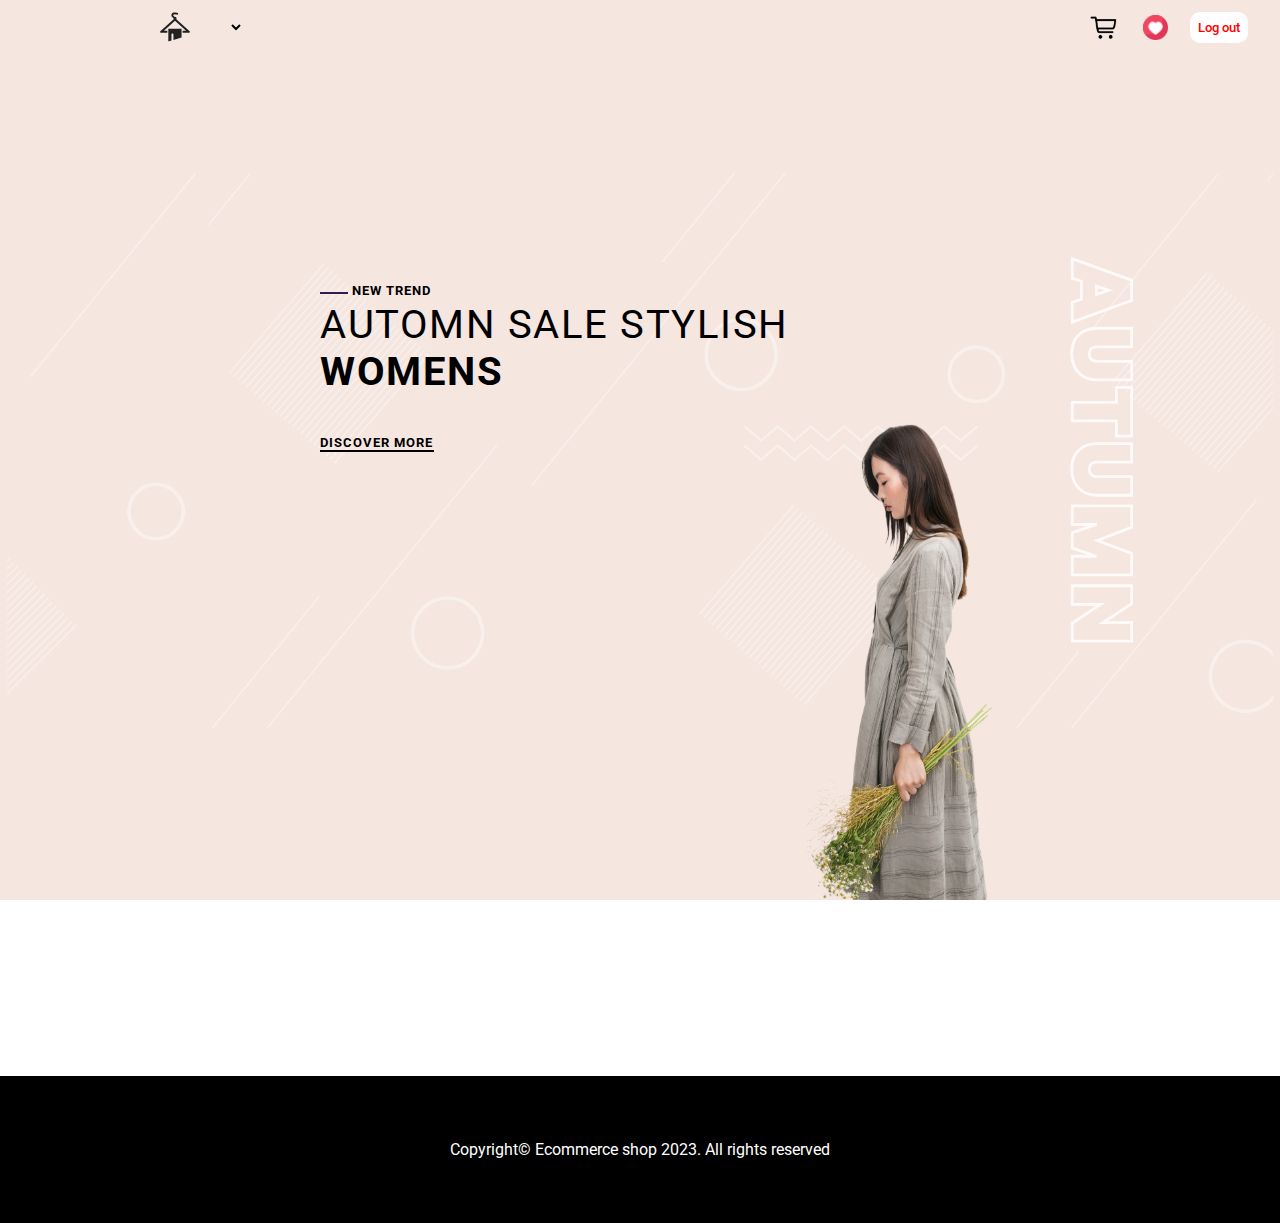
<file: src/index.html>
<!DOCTYPE html>
<html lang="en">
  <head>
    <meta charset="UTF-8" />
    <meta name="viewport" content="width=device-width, initial-scale=1.0" />
    <title>E-commerce Shop</title>
    <link
      href="https://fonts.googleapis.com/css2?family=Roboto:wght@400;500;700&display=swap"
      rel="stylesheet"
    />
    <link rel="stylesheet" href="style.css" />
    <link rel="icon" type="image/x-icon" href="../assets/images/logo.svg" />
  </head>
  <body>
    <nav class="main-nav">
      <img src="../assets/images/logo.svg" alt="logo" class="main-page" />
      <img
        src="../assets/images/icons8-cart-96.png"
        alt="cart"
        id="cart-logo"
      />
      <img
        src="../assets/images/wishlist (1).png"
        alt=" wish list"
        class="wish-list-icon"
      />
      <select name="user name" class="user-name-dropDown">
        <option value="" id="user_name"></option>
      </select>
      <button class="log-out-btn">Log out</button>
    </nav>
    <div class="cart" style="display: none">
      <div class="relevant">
        <nav>
          <p class="cart-title">Shopping Bag (<span id="count">0</span>)</p>
          <img
            src="../assets/images/right-arrow.png"
            alt="back arrow"
            class="backArrow"
          />
        </nav>
        <hr style="width: 90%; color: #f1f2f3" />
        <div class="cart-items-container">
          <!-- cart items go here dynamically -->
        </div>
        <div class="cart-footer">
          <div class="cartFooter-firstRow">
            <p class="main-total">
              Total: $ <span id="total_count">0.00</span>
            </p>
            <img
              src="../assets/images/delete (2).png"
              alt="deleta all"
              class="rubbish-icon"
            />
          </div>
          <div class="cartFooter-btnsContainer">
            <p>Order status: <span class="view-status"> unordered </span></p>
            <button class="check-out cartFooter-btn">Order</button>
          </div>
        </div>
      </div>
    </div>
    <div class="hero">
      <div class="hero_header_container">
        <p class="trend">new trend</p>
        <h1 class="hero_header">
          automn sale stylish <span class="womens-word">womens</span>
        </h1>
        <p class="discover">discover more</p>
      </div>
      <div class="hero_image">
        <img src="../assets/images/woman_hero.png" alt="hero image" />
      </div>
    </div>
    <div id="buttons" class="btns-container">
      <!-- filter buttons go here dynamically -->
    </div>
    <div class="products-container" id="main-container">
      <!-- products go here dynamically -->
    </div>
    <div class="product-description" style="display: none">
      <!-- products description go here dynamically -->
    </div>
    <div class="wish-list-container" style="display: none">
      <nav>
        <p class="cart-title">
          Wish List (<span id="wish-list-count" style="color: red">0</span>)
        </p>
        <img
          src="../assets/images/right-arrow.png"
          alt="back arrow"
          class="backArrow"
        />
      </nav>
      <hr style="width: 90%; color: #f1f2f3" />
      <div class="wish-list-items"></div>
      <button class="button-1" role="button">Save</button>
    </div>
    <footer>
      <p>Copyright&copy; Ecommerce shop 2023. All rights reserved</p>
    </footer>
    <script src="script.js"></script>
  </body>
</html>
</file>
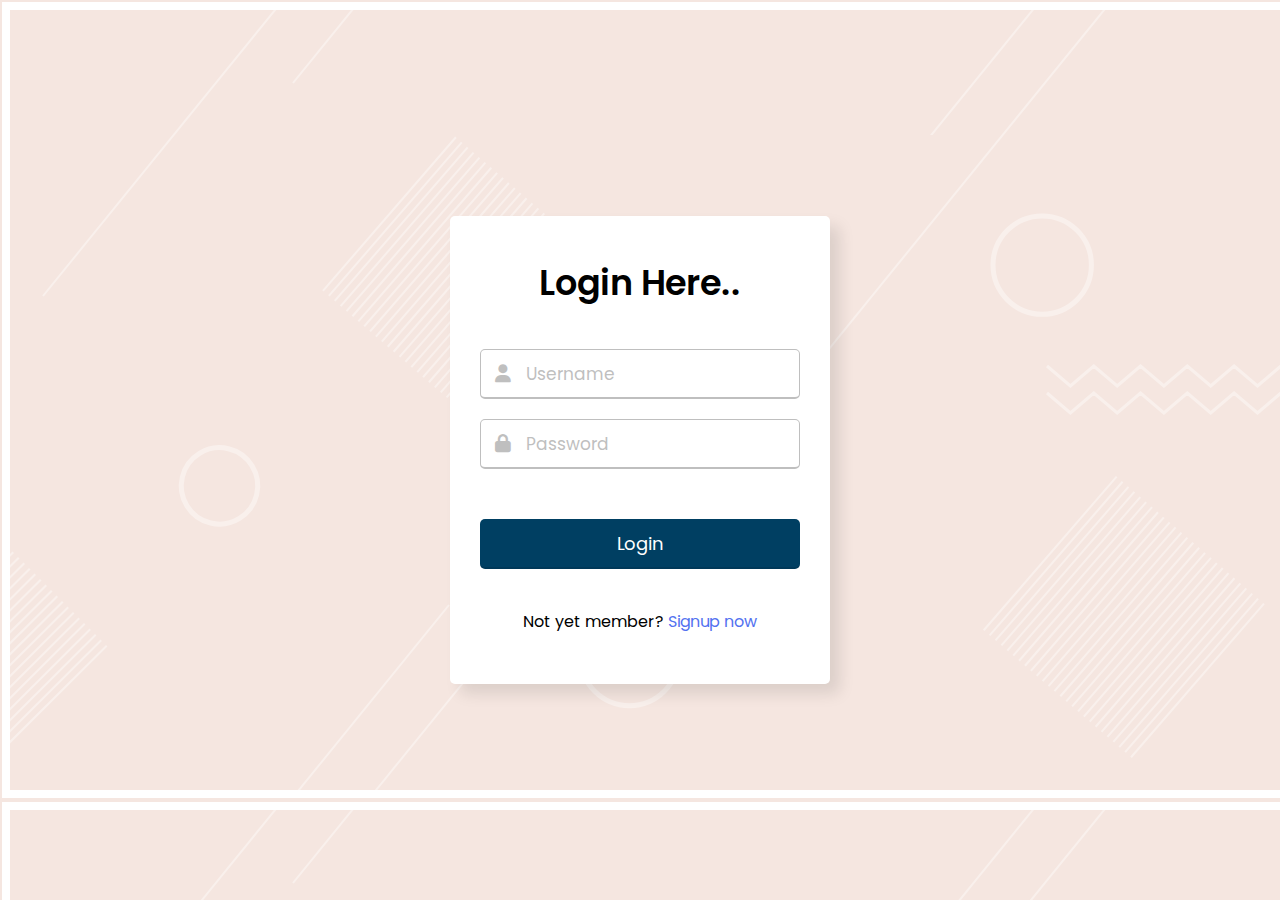
<file: src/Login/login.html>
<!DOCTYPE html>
<html lang="en">
  <head>
    <meta charset="UTF-8" />
    <meta name="viewport" content="width=device-width, initial-scale=1.0" />
    <title>Login Form</title>
    <link rel="stylesheet" href="loginStyle.css" />
    <link
      rel="stylesheet"
      href="https://cdnjs.cloudflare.com/ajax/libs/font-awesome/5.15.3/css/all.min.css"
    />
    <link
      rel="stylesheet"
      href="https://cdnjs.cloudflare.com/ajax/libs/font-awesome/6.5.1/css/all.min.css"
    />
  </head>
  <body>
    <div class="wrapper">
      <header>Login Here..</header>
      <form class="form">
        <div class="field username">
          <div class="input-area">
            <input type="text" placeholder="Username" />
            <i class="icon fa-solid fa-user"></i>
            <i class="error error-icon fas fa-exclamation-circle"></i>
          </div>
          <div class="error error-txt">Username doesn't exist</div>
        </div>
        <div class="field password">
          <div class="input-area">
            <input type="password" placeholder="Password" />
            <i class="icon fas fa-lock"></i>
            <i class="error error-icon fas fa-exclamation-circle"></i>
          </div>
          <div class="error error-txt">Username and Password didn't match</div>
        </div>
        <!-- the new one -->
        <input type="submit" value="Login" />
      </form>
      <div class="sign-txt">
        Not yet member? <a href="../Signup/signup.html">Signup now</a>
      </div>
    </div>

    <script src="loginScript.js"></script>
  </body>
</html>
</file>
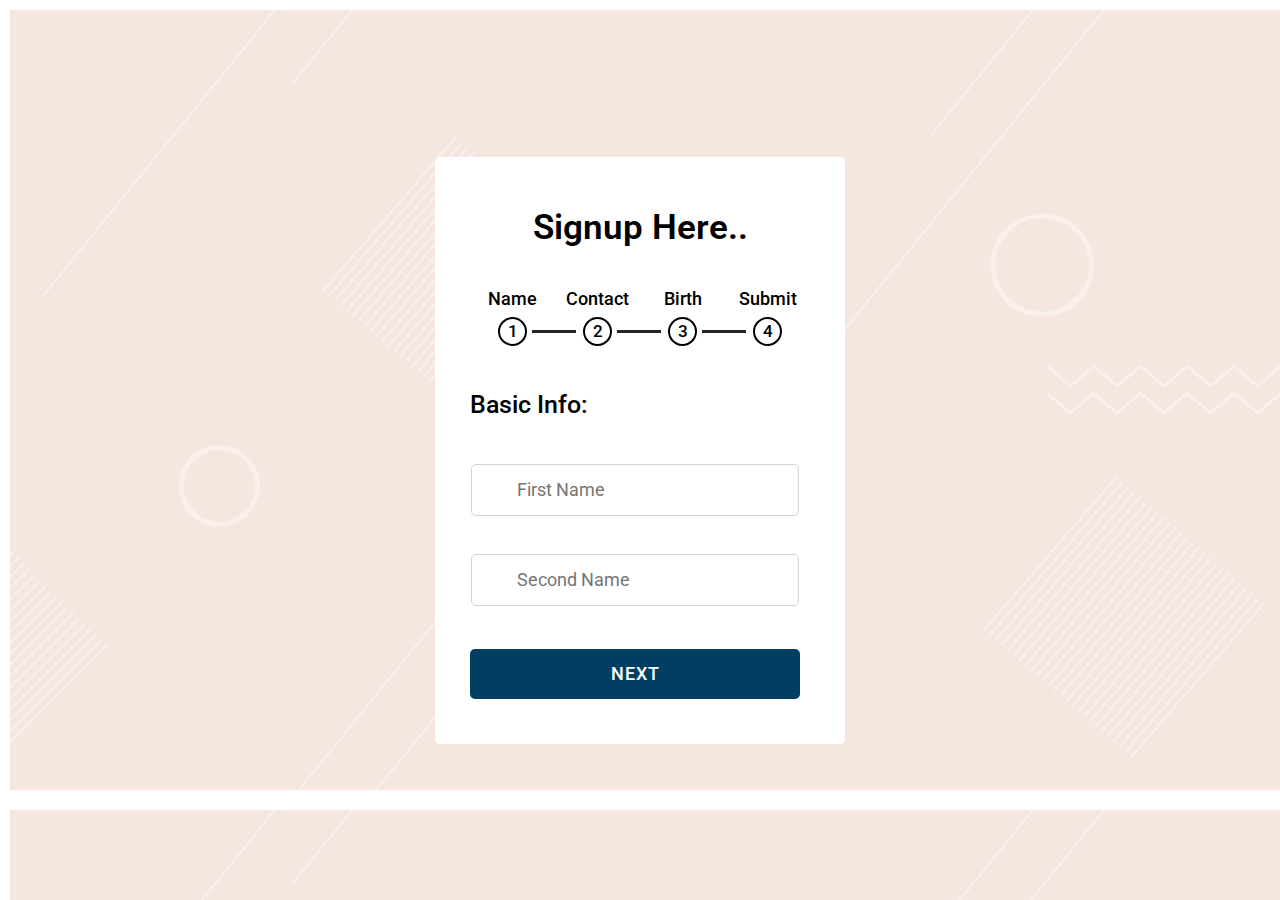
<file: src/Signup/signup.html>
<!DOCTYPE html>
<html lang="en" dir="ltr">
  <head>
    <meta charset="utf-8" />
    <title>Sign up</title>
    <link rel="stylesheet" href="signup.css" />
    <link
      href="https://fonts.googleapis.com/css2?family=Roboto:wght@400;500;700&display=swap"
      rel="stylesheet"
    />
    <link
      rel="stylesheet"
      href="https://cdnjs.cloudflare.com/ajax/libs/font-awesome/6.5.1/css/all.min.css"
      integrity="sha512-DTOQO9RWCH3ppGqcWaEA1BIZOC6xxalwEsw9c2QQeAIftl+Vegovlnee1c9QX4TctnWMn13TZye+giMm8e2LwA=="
      crossorigin="anonymous"
      referrerpolicy="no-referrer"
    />
  </head>
  <body>
    <div class="container">
      <header>Signup Here..</header>
      <div class="progress-bar">
        <div class="step">
          <p>Name</p>
          <div class="bullet">
            <span>1</span>
          </div>
          <div class="check fas fa-check"></div>
        </div>
        <div class="step">
          <p>Contact</p>
          <div class="bullet">
            <span>2</span>
          </div>
          <div class="check fas fa-check"></div>
        </div>
        <div class="step">
          <p>Birth</p>
          <div class="bullet">
            <span>3</span>
          </div>
          <div class="check fas fa-check"></div>
        </div>
        <div class="step">
          <p>Submit</p>
          <div class="bullet">
            <span>4</span>
          </div>
          <div class="check fas fa-check"></div>
        </div>
      </div>
      <div class="form-outer" id="signupForm" method="get">
        <!-- form -->
        <form action="#">
          <div class="page slide-page">
            <div class="title">Basic Info:</div>
            <div class="field">
              <div class="input_area inputFname">
                <input type="text" id="fnameField" placeholder="First Name" />
                <i class="icon fa-solid fa-user"></i>
                <i class="error error-icon fas fa-exclamation-circle"></i>
              </div>
              <span id="spMessage" class="spMessage"></span>
            </div>
            <div class="field">
              <div class="input-area">
                <input type="text" id="lnameField" placeholder="Second Name" />
                <i class="icon fa-solid fa-user"></i>
                <i class="error error-icon fas fa-exclamation-circle"></i>
              </div>
              <span id="spMessage2" class="spMessage"></span>
            </div>
            <div class="field">
              <div class="firstNext next btnN">Next</div>
            </div>
          </div>

          <div class="page">
            <div class="title">Contact Info:</div>
            <div class="field">
              <div class="inputEmail">
                <input
                  type="email"
                  id="email"
                  placeholder="Email Address"
                  required
                />
                <i class="iconEmail fa-solid fa-envelope"></i>
                <i class="error error-icon fas fa-exclamation-circle"></i>
              </div>
              <span id="spMessage3" class="spMessage"></span>
            </div>
            <div class="field">
              <div class="inputPhone">
                <input
                  type="text"
                  id="phoneNumber"
                  placeholder="Phone Number"
                  required
                />
                <i class="iconPhone fa-solid fa-mobile-screen"></i>
                <i class="error error-icon fas fa-exclamation-circle"></i>
              </div>
              <span id="spMessage4" class="spMessage"></span>
            </div>

            <div class="field btns emailPhone">
              <div class="prev-1 prev btnN">Previous</div>
              <div class="next-1 next btnN">Next</div>
            </div>
          </div>

          <div class="page">
            <div class="title">Date of Birth:</div>
            <div class="field">
              <div class="label">Date</div>
              <input type="date" id="birthdate" />
            </div>
            <div class="field">
              <div class="label">Gender</div>
              <select id="gender">
                <option value="male">Male</option>
                <option value="female">Female</option>
              </select>
            </div>
            <div class="field btns">
              <div class="prev-2 prev btnN">Previous</div>
              <div class="next-2 next btnN">Next</div>
            </div>
          </div>

          <div class="page userDataPage">
            <div class="title">Login Details:</div>
            <div class="field">
              <div class="inputUser">
                <input type="text" id="username" placeholder="Username" />
                <i class="iconUser fa-solid fa-user"></i>
                <i class="error error-icon fas fa-exclamation-circle"></i>
              </div>
              <span id="spMessage5" class="spMessage"></span>
            </div>
            <div class="field">
              <div class="inputPassword">
                <input type="password" id="password" placeholder="Password" />
                <i class="iconPass fas fa-lock"></i>
                <i class="error error-icon fas fa-exclamation-circle"></i>
              </div>
              <span id="spMessage6" class="spMessage"></span>
            </div>
            <div class="field btns" id="userPass">
              <div class="prev-3 prev btnN">Previous</div>
              <button class="submit btnN">Submit</button>
            </div>
          </div>
        </form>
      </div>
    </div>
    <script src="signup.js"></script>
  </body>
</html>
</file>
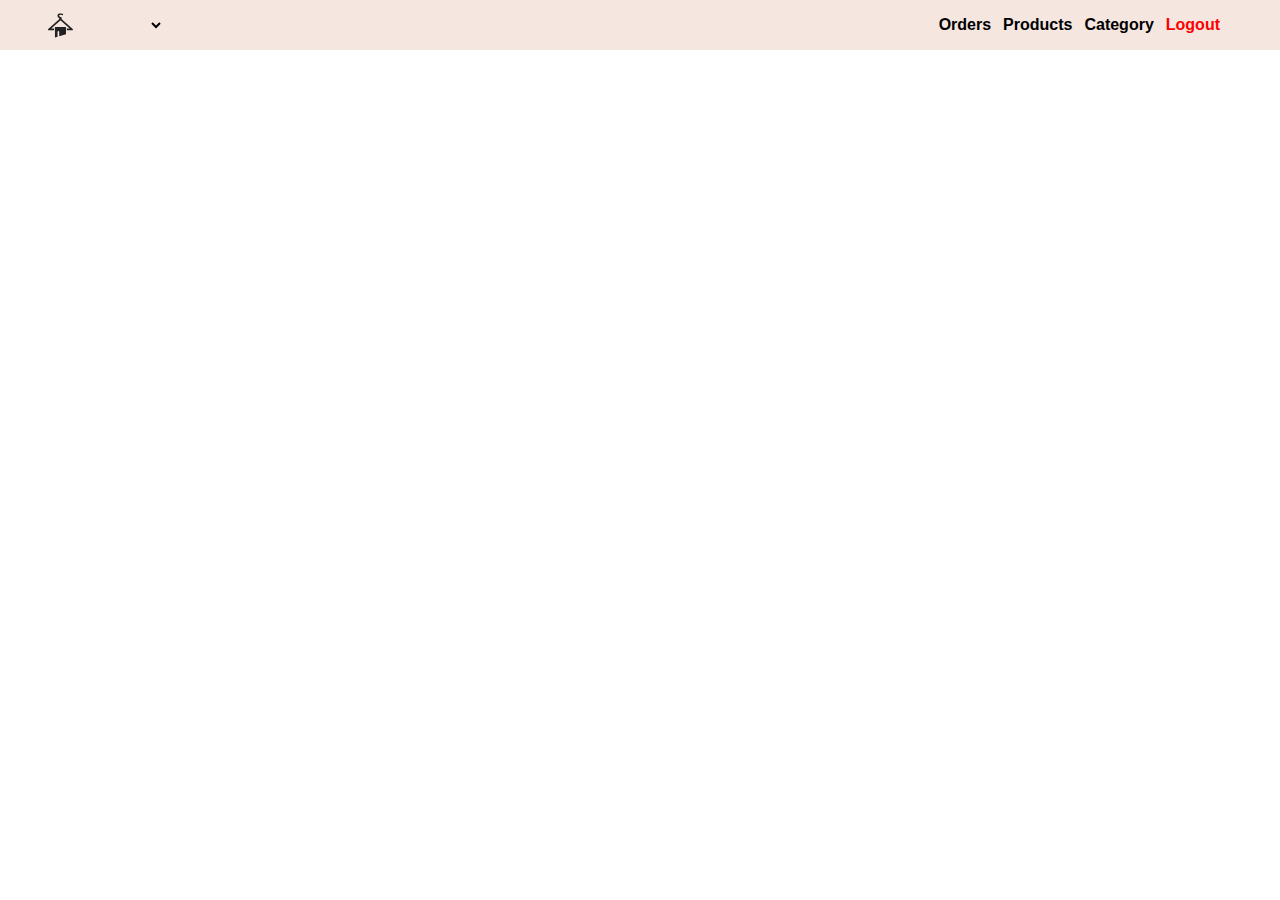
<file: src/Admin/Main/adminDashBoard.html>
<!DOCTYPE html>
<html lang="en">
  <head>
    <meta charset="UTF-8" />
    <meta name="viewport" content="width=device-width, initial-scale=1.0" />
    <title>Admin Dashboard</title>
    <link
      rel="icon"
      type="image/x-icon"
      href="../../../assets/images/logo.svg"
    />
    <link
      rel="stylesheet"
      href="https://cdnjs.cloudflare.com/ajax/libs/font-awesome/6.5.1/css/all.min.css"
    />
    <link href="adminStyle.css" rel="stylesheet" />
  </head>
  <body>
    <nav class="main-nav">
      <img src="../../../assets/images/logo.svg" alt="logo" class="main-page" />
      <select name="user name" class="user-name-dropDown">
        <option id="admin-name"></option>
      </select>
      <ul class="linksList">
        <li class="item"><a class="link" href="#">Orders</a></li>
        <li class="item">
          <a class="link" href="../Products/products.html">Products</a>
        </li>
        <li class="item">
          <a class="link" href="../Category/category.html">Category</a>
        </li>
        <li class="item">
          <a style="color: red" class="link" href="../../Login/login.html"
            >Logout</a
          >
        </li>
      </ul>
    </nav>
    <div class="main-container">
      <h1>Pendig Orders...</h1>
      <table>
        <thead>
          <tr>
            <th>Item ID</th>
            <th>Title</th>
            <th>Image</th>
            <th>Price</th>
            <th>Quantity</th>
          </tr>
        </thead>
        <tbody id="orders-container">
          <!-- order goes here dynamically  -->
        </tbody>
      </table>
      <p class="user-main">User: <span id="user-name" class="user"></span></p>
      <div class="btns-container">
        <button class="confirm-btn btn">Confirm</button>
        <button class="reject-btn btn">Reject</button>
      </div>
    </div>
    <script src="adminScript.js"></script>
  </body>
</html>
</file>
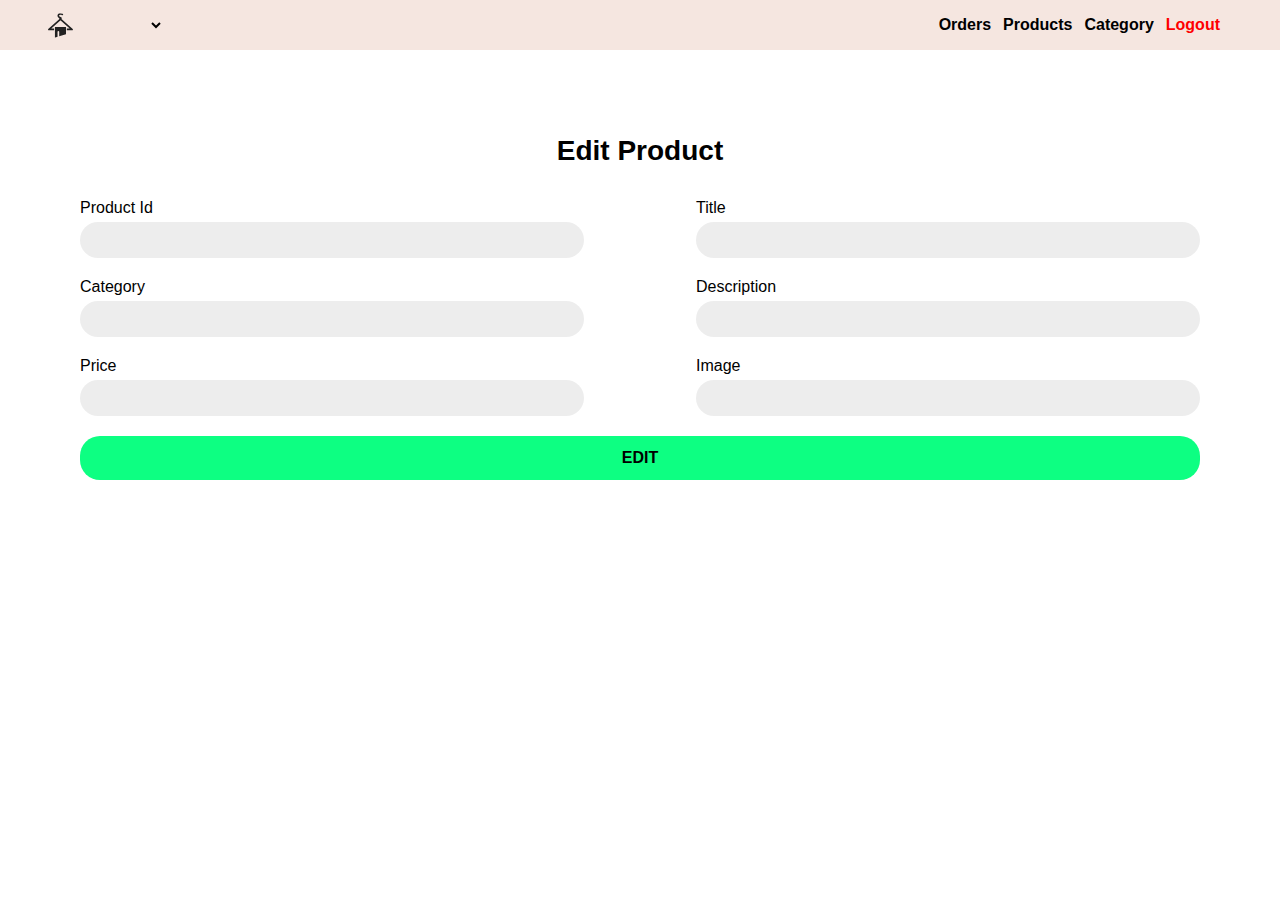
<file: src/Admin/Products/products.html>
<!DOCTYPE html>
<html lang="en">
  <head>
    <meta charset="UTF-8" />
    <meta name="viewport" content="width=device-width, initial-scale=1.0" />
    <title>Products</title>
    <link
      rel="icon"
      type="image/x-icon"
      href="../../../assets/images/logo.svg"
    />
    <link rel="stylesheet" href="./products.css" />
  </head>
  <body>
    <nav class="main-nav">
      <img src="../../../assets/images/logo.svg" alt="logo" class="main-page" />
      <select name="user name" class="user-name-dropDown">
        <option id="admin-name"></option>
      </select>
      <ul class="linksList">
        <li class="item">
          <a class="link" href="../Main/adminDashBoard.html">Orders</a>
        </li>
        <li class="item">
          <a class="link" href="../Products/products.html">Products</a>
        </li>
        <li class="item">
          <a class="link" href="../Category/category.html">Category</a>
        </li>
        <li class="item">
          <a style="color: red" class="link" href="../../Login/login.html"
            >Logout</a
          >
        </li>
      </ul>
    </nav>
    <!-- <div class="edit-container">
      <label for="productId">Id:</label>
      <input type="number" id="productId" />
      <br /><br />
      <label for="title">Title:</label>
      <input type="text" id="title" />
      <br /><br />
      <label for="category">Category:</label>
      <input type="text" id="category" />
      <br /><br />
      <label for="description">description:</label>
      <input type="text" id="description" />
      <br /><br />
      <label for="price">Price:</label>
      <input type="text" id="price" />
      <br /><br />
      <label for="image">Image source:</label>
      <input type="text" id="image" />
      <br /><br />
      <button id="submit">Edit</button>
    </div> -->
    <form class="edit-container">
      <h2>Edit Product</h2>
      <div class="large-group">
        <div class="small-group">
          <label for="productId">Product Id</label>
          <input type="text" id="productId" />
        </div>
        <div class="small-group">
          <label for="title">Title</label>
          <input type="text" id="title" />
        </div>
        <div class="small-group">
          <label for="title">Category</label>
          <input type="text" id="category" />
        </div>
        <div class="small-group">
          <label for="title">Description</label>
          <input type="text" id="description" />
        </div>
        <div class="small-group">
          <label for="title">Price</label>
          <input type="text" id="price" />
        </div>
        <div class="small-group">
          <label for="title">Image</label>
          <input type="text" id="image" />
        </div>
        <button id="submit" class="btn">Edit</button>
      </div>
    </form>
    <div class="products-container" id="main-container"></div>
    <script
      src="https://cdn.jsdelivr.net/npm/bootstrap@5.3.2/dist/js/bootstrap.bundle.min.js"
      integrity="sha384-C6RzsynM9kWDrMNeT87bh95OGNyZPhcTNXj1NW7RuBCsyN/o0jlpcV8Qyq46cDfL"
      crossorigin="anonymous"
    ></script>
    <script src="products.js"></script>
  </body>
</html>
</file>
<file: src/style.css>
*,
*::before,
*::after,
*:hover {
  box-sizing: border-box;
  font-family: "Roboto", sans-serif;
}
body {
  margin: 0;
  padding: 0;
}
.relevant {
  position: relative;
  height: 80vh;
}
.main-nav {
  position: fixed;
  margin-top: 0;
  padding-top: 0;
  display: flex;
  justify-content: space-between;
  align-items: center;
  width: 100%;
  z-index: 1;
}

.main-nav img {
  display: block;
  width: 30px;
  height: 30px;
  cursor: pointer;
  margin: 0.75rem 10rem;
}
.main-nav .wish-list-icon {
  position: absolute;
  display: inline-block;
  width: 25px;
  height: 25px;
  right: -3rem;
}
.hero {
  position: relative;
  background-image: url("../assets/images/bg_hero.svg");
  background-color: #f5e6e0;
  background-repeat: no-repeat;
  background-position: center;
  background-size: contain;
  height: 100vh;
  width: 100%;
}
.hero_header_container {
  position: absolute;
  top: 30%;
  left: 25%;
  text-transform: uppercase;
  letter-spacing: 1px;
}
.hero_image {
  position: absolute;
  right: 18rem;
  bottom: 0;
  width: 185px;
  height: 480px;
}
.hero_image img {
  width: 100%;
  height: 100%;
}
.trend {
  font-size: 13px;
  font-weight: 700;
  margin-bottom: 0;
  margin-left: 2rem;
}
.trend::before {
  content: "";
  position: absolute;
  display: inline-block;
  top: 11.5%;
  left: 0;
  width: 28px;
  height: 2px;
  background-color: rgb(53, 25, 81);
}

.hero_header {
  margin-top: 0.2rem;
  letter-spacing: 1.5px;
  font-weight: normal;
  font-size: 2.5rem;
}
.womens-word {
  display: block;
  font-weight: bold;
}
.discover {
  cursor: pointer;
  display: inline-block;
  font-size: 13px;
  font-weight: bold;
}
.discover::after {
  content: "";
  position: absolute;
  display: block;
  background-color: #000;
  width: 113.75px;
  height: 2px;
  pointer-events: none;
}

.products-container {
  padding: 4rem 8rem;
  display: grid;
  grid-template-columns: auto auto auto auto auto;
  row-gap: 1.5rem;
}
.single-product {
  position: relative;
  width: 200px;
}
.single-product:hover .icons-container {
  opacity: 1;
}
.product-img-container {
  width: 100%;
  height: 220px;
  padding: 1.5rem;
  border: 1px solid #dadce0;
  display: flex;
  justify-content: center;
  align-items: center;
}
.product-img-container img {
  width: 70%;
  height: 70%;
  display: block;
}
.icons-container {
  position: absolute;
  opacity: 0;
  top: 7px;
  right: 7px;
  display: flex;
  flex-direction: column;
  width: 25px;
  height: 60px;
  transition: all 0.5s ease-in-out;
}
.icons-container img {
  display: block;
  width: 100%;
  height: 100%;
  margin-bottom: 0.2rem;
  cursor: pointer;
}
.product-category {
  font-size: 13px;
  font-weight: 500;
  margin-bottom: 0;
  color: #565959;
}
.product-title {
  margin-top: 0.5rem;
}
.product-title {
  color: #000;
  font-size: 1rem;
  font-weight: 600;
  margin-bottom: 0.4rem;
}
.product-price {
  font-weight: 600;
  margin-top: 0.5rem;
  font-size: 13px;
}

footer {
  color: #fff;
  background-color: #000;
  padding: 3rem;
  text-align: center;
}
/* cart */
.cart {
  position: fixed;
  display: flex;
  flex-direction: column;
  right: 0;
  width: 26.25rem;
  background-color: #fff;
  z-index: 1;
}
.cart nav {
  display: flex;
  align-items: center;
  justify-content: space-between;
  padding: 0.25rem 1.5rem;
  align-items: center;
}
.cart-title {
  font-size: 12px;
  font-weight: 700;
  text-transform: uppercase;
}
.backArrow {
  display: block;
  width: 15px;
  height: 15px;
  cursor: pointer;
}
.cart-items-container {
  padding: 0.45rem 1.5rem;
  height: 50vh;
  overflow-y: auto;
}
.cart-item {
  display: flex;
  justify-content: space-between;
  margin: 1rem 0;
  border-bottom: 1px solid rgb(182, 176, 176);
  /* align-items: center; */
}
.cart-item:last-child {
  border-bottom: none;
}
.cart-item .img-container {
  width: 60px;
  height: 70px;
}
.cart-item .img-container img {
  width: 100%;
  height: 100%;
}

.item-title {
  font-size: 13px;
  font-weight: bold;
  max-width: 190px;
}

.item-number-price {
  display: flex;
  justify-content: space-around;
  align-items: center;
}
.item-count {
  display: flex;
  justify-content: space-between;
  align-items: center;
  border: 1px solid rgb(182, 176, 176);
  padding: 0 0.5rem;
}
.item-count img,
.item-count p {
  display: block;
  margin-top: 0.25rem;
  margin-bottom: 0.25rem;
}
.minus_btn,
.add_btn {
  width: 11px;
  height: 11px;
  cursor: pointer;
}
.minus_btn {
  margin-right: 0.5rem;
}
.add_btn {
  margin-left: 0.5rem;
}
.item-count p {
  font-size: 11px;
}
.item-price {
  color: rgb(182, 176, 176);
  font-size: 12px;
}
.lst-col {
  /* border: 1px solid black; */
  display: flex;
  flex-direction: column;
  justify-content: space-around;
  align-items: flex-end;
}
.close-btn {
  display: block;
  cursor: pointer;
  width: 10px;
  height: 10px;
}
.totalOfItem {
  font-size: 0.85rem;
}

.cart-footer {
  padding: 0 1.5rem;
  position: absolute;
  bottom: 0;
  display: block;
  width: 100%;
}
.main-total {
  font-size: 14px;
  font-weight: 700;
}
.rubbish-icon {
  width: 21px;
  height: 21px;

  cursor: pointer;
}

.cartFooter-firstRow {
  display: flex;
  justify-content: space-between;
  align-items: center;
}
.cartFooter-btnsContainer {
  display: flex;
  flex-direction: column;
  justify-content: flex-start;
  align-items: stretch;
  font-size: 16px;
  font-weight: 500;
}
.cartFooter-btn {
  padding: 0.7rem 0;
  margin-bottom: 0.65rem;
  cursor: pointer;
  border: none;
  font-weight: 500;
  font-size: 1rem;
}

.view-status {
  color: black;
  background-color: rgb(39, 210, 219);
  padding: 0.5rem;
  border-radius: 3px;
}
.view-cart {
  background-color: lightgray;
  color: #000;
  margin-top: 0.5rem;
}

.check-out {
  background-color: #000;
  color: #fff;
}

/* product description */

.product-description {
  height: 100vh;
  padding: 1rem;
  display: flex;
  justify-content: space-evenly;
  align-items: center;
}
.desc-image-container {
  width: 300px;
  height: 400px;
  /* padding: 1rem; */
}
.desc-image-container img {
  width: 100%;
  height: 100%;
}
.desc-product-title {
  max-width: 400px;
  font-weight: 500;
  margin-bottom: 0;
}
.info-container {
  margin-bottom: 4rem;
}
.desc-product-price {
  font-weight: 500;
  color: red;
}
.desc-product-description {
  max-width: 600px;
}

.desc-product-AddButton {
  padding: 0.7rem 1.5rem;
  cursor: pointer;
  border: none;
  font-weight: 500;
  background-color: #000;
  color: #fff;
  border-radius: 5px;
}

/* search category */

.btns-container {
  display: flex;
  align-items: center;
  justify-content: space-evenly;
  padding: 1rem;
  margin-top: 1rem;
  /* border: 1px solid black; */
}
.button-value {
  padding: 1em 2.2em;
  background-color: #003049;
  color: #fff;
  border-radius: 3em;
  cursor: pointer;
  border: none;
  font-weight: 500;
  transition: all 0.5s ease-in-out;
}
.button-value:hover {
  background-color: #f7f7f7;
  color: #000;
}

.active {
  background-color: #6759ff;
  color: #ffffff;
}

.like-btn {
  position: absolute;
  display: inline-block;
  top: 15px;
  left: 15px;
  cursor: pointer;
  width: 30px;
  height: 30px;
}
.user-name-dropDown {
  position: absolute;
  left: 14rem;
  border: none;
  font-weight: 500;
  background-color: transparent;
}
option {
  font-weight: 500;
  background-color: transparent;
}
.log-out-btn {
  position: absolute;
  font-weight: 500;
  right: 2rem;
  padding: 0.5rem;
  cursor: pointer;
  background-color: white;
  color: red;
  border: none;
  border-radius: 10px;
}
.wish-list-container {
  position: fixed;
  display: flex;
  flex-direction: column;
  top: 0;
  right: 0;
  width: 25.25rem;
  background-color: #fff;
  z-index: 1;
}
.wish-list-container nav {
  display: flex;
  align-items: center;
  justify-content: space-between;
  padding: 0.5rem 1rem;
}
.wish-list-items {
  padding: 0.25rem 2rem;
}

/* CSS */
.button-1 {
  background-color: #ea4c89;
  border-radius: 8px;
  border-style: none;
  box-sizing: border-box;
  color: #ffffff;
  cursor: pointer;
  display: inline-block;
  font-family: "Haas Grot Text R Web", "Helvetica Neue", Helvetica, Arial,
    sans-serif;
  font-size: 14px;
  font-weight: 600;
  /* height: 40px; */
  /* line-height: 20px; */
  list-style: none;
  margin-left: 11rem;
  margin-bottom: 0.85rem;
  outline: none;
  padding: 7px 16px;
  position: relative;
  text-align: center;
  text-decoration: none;
  transition: color 100ms;
  vertical-align: baseline;
  user-select: none;
  -webkit-user-select: none;
  touch-action: manipulation;
}

.button-1:hover,
.button-1:focus {
  background-color: #f082ac;
}
</file>
<file: src/Login/loginStyle.css>
@import url('https://fonts.googleapis.com/css2?family=Poppins:wght@400;500;600&display=swap');
*{
  margin: 0;
  padding: 0;
  box-sizing: border-box;
  font-family: "Poppins", sans-serif;
}
body{
  width: 100%;
  height: 100vh;
  display: flex;
  align-items: center;
  justify-content: center;
  background-image: url("bg_hero.svg");
}
::selection{
  color: #fff;
  background: #003F62;
}
.wrapper{
  width: 380px;
  padding: 40px 30px 50px 30px;
  background: #fff;
  border-radius: 5px;
  text-align: center;
  box-shadow: 10px 10px 15px rgba(0,0,0,0.1);
}
.wrapper header{
  font-size: 35px;
  font-weight: 600;
}
.wrapper form{
  margin: 40px 0;
}
form .field{
  width: 100%;
  margin-bottom: 20px;
}

form .field .input-area{
  height: 50px;
  width: 100%;
  position: relative;
}
form input{
  width: 100%;
  height: 100%;
  outline: none;
  padding: 0 45px;
  font-size: 18px;
  background: none;
  caret-color: #003F62;
  border-radius: 5px;
  border: 1px solid #bfbfbf;
  border-bottom-width: 2px;
  transition: all 0.2s ease;
}
form .field input:focus,
form .field.valid input{
  border-color: #5372F0;
}
form .field.shake input,
form .field.error input{
  border-color: #dc3545;
}
.field .input-area i{
  position: absolute;
  top: 50%;
  font-size: 18px;
  pointer-events: none;
  transform: translateY(-50%);
}
.input-area .icon{
  left: 15px;
  color: #bfbfbf;
  transition: color 0.2s ease;
}
.input-area .error-icon{
  right: 15px;
  color: #dc3545;
}
form input:focus ~ .icon,
form .field.valid .icon{
  color: #5372F0;
}
form .field.shake input:focus ~ .icon,
form .field.error input:focus ~ .icon{
  color: #bfbfbf;
}
form input::placeholder{
  color: #bfbfbf;
  font-size: 17px;
}
/*the new one*/
form .field .error-txt{
  color: #dc3545;
  text-align: left;
  margin-top: 5px;
}
form .field .error{
  display: none;
}
form .field.shake .error,
form .field.error .error{
  display: block;
}
form .pass-txt{
  text-align: left;
  margin-top: -10px;
}
.wrapper a{
  color: #5372F0;
  text-decoration: none;
}
.wrapper a:hover{
  text-decoration: underline;
}
form input[type="submit"]{
  height: 50px;
  margin-top: 30px;
  color: #fff;
  padding: 0;
  border: none;
  background: #003F62;
  cursor: pointer;
  border-bottom: 2px solid rgba(0,0,0,0.1);
  transition: all 0.3s ease;
}
form input[type="submit"]:hover{
  background: #EDA415;
}
</file>
<file: src/Signup/signup.css>
@import url("https://fonts.googleapis.com/css?family=Poppins:400,500,600,700&display=swap");
* {
  margin: 0;
  padding: 0;
  outline: none;
  font-family: "Roboto", sans-serif;
}
body {
  margin: 0;
  padding: 0;
  height: auto;
  display: flex;
  align-items: center;
  justify-content: center;
  min-height: 100vh;
  overflow: hidden;

  background-image: url("../../assets/images/bg_hero.svg");

  background-color: #fff;
}
::selection {
  color: #fff;
  background: #003f62;
}
.container {
  width: 340px;
  background: #fff;
  text-align: center;
  border-radius: 5px;
  padding: 50px 35px 10px 35px;
}
.container header {
  font-size: 35px;
  font-weight: 600;
  margin: 0 0 30px 0;
}
.container .form-outer {
  width: 100%;
  overflow: hidden;
}
.container .form-outer form {
  display: flex;
  width: 400%;
}
.form-outer form .page {
  width: 25%;
  position: relative;
  transition: margin-left 0.3s ease-in-out;
}

.form-outer form .page .title {
  text-align: left;
  font-size: 25px;
  font-weight: 500;
}
.form-outer form .page .field {
  width: 330px;
  height: 45px;
  margin: 45px 0;
  display: flex;

  position: relative;
}
.userDataPage {
  position: relative;
}
form .page .field .label {
  position: absolute;
  top: -20px;
  bottom: 10px;
  font-weight: 500;
}
form .page .field input {
  height: 100%;
  width: 85%;
  border: 1px solid lightgrey;
  border-radius: 5px;

  padding-left: 45px;
  padding-right: 0px;
  margin-bottom: 10px;

  font-size: 18px;
}
.inputFname {
  height: 50px;
  width: 100%;
  position: relative;
}
.inputEmail {
  height: 50px;
  width: 100%;
  position: relative;
}
.inputPhone {
  height: 50px;
  width: 100%;
  position: relative;
}
.inputUser {
  height: 50px;
  width: 100%;
  position: relative;
}
.inputPassword {
  height: 50px;
  width: 100%;
  position: relative;
}
.input-area {
  height: 50px;
  width: 100%;
  position: relative;
}
.inputFname i {
  position: absolute;
  top: 50%;
  font-size: 18px;
  pointer-events: none;
  transform: translateY(-50%);
}
.inputEmail i {
  position: absolute;
  top: 50%;
  font-size: 18px;
  pointer-events: none;
  transform: translateY(-50%);
}
.inputPhone i {
  position: absolute;
  top: 50%;
  font-size: 18px;
  pointer-events: none;
  transform: translateY(-50%);
}
.inputUser i {
  position: absolute;
  top: 50%;
  font-size: 18px;
  pointer-events: none;
  transform: translateY(-50%);
}
.inputPassword i {
  position: absolute;
  top: 50%;
  font-size: 18px;
  pointer-events: none;
  transform: translateY(-50%);
}
.input-area i {
  position: absolute;
  top: 50%;
  font-size: 18px;
  pointer-events: none;
  transform: translateY(-50%);
}
.inputFname .icon {
  left: 15px;
  color: #bfbfbf;
  transition: color 0.2s ease;
}
.inputEmail .iconEmail {
  left: 15px;
  color: #bfbfbf;
  transition: color 0.2s ease;
}
.inputPhone .iconPhone {
  left: 15px;
  color: #bfbfbf;
  transition: color 0.2s ease;
}
.inputUser .iconUser {
  left: 15px;
  color: #bfbfbf;
  transition: color 0.2s ease;
}
.inputPassword .iconPass {
  left: 15px;
  color: #bfbfbf;
  transition: color 0.2s ease;
}

.input-area .icon {
  left: 15px;
  color: #bfbfbf;
  transition: color 0.2s ease;
}
.inputFname .error-icon {
  display: none;
  right: 15px;
  color: #dc3545;
}
.inputEmail .error-icon {
  display: none;
  right: 15px;
  color: #dc3545;
}
.inputPhone .error-icon {
  display: none;
  right: 15px;
  color: #dc3545;
}
.inputUser .error-icon {
  display: none;
  right: 15px;
  color: #dc3545;
}
.inputPassword .error-icon {
  display: none;
  right: 15px;
  color: #dc3545;
}
.input-area .error-icon {
  display: none;
  right: 15px;
  color: #dc3545;
}
form .page .field select {
  width: 100%;
  padding-left: 10px;
  font-size: 17px;
  font-weight: 500;
}
.firstNext {
  position: absolute;
}
/*the new one*/
.emailPhone {
  position: absolute;
  top: 20px;
}
#userPass {
  position: absolute;
  bottom: -30px;
}
form .page .field .btnN {
  /* position: absolute; */
  top: 25px;
  width: 100%;
  height: calc(100% + 5px);
  border: none;
  background: #003f62;
  margin-top: -20px;
  border-radius: 5px;
  color: #fff;
  cursor: pointer;
  font-size: 18px;
  font-weight: 500;
  letter-spacing: 1px;
  text-transform: uppercase;
  transition: 0.5s ease;
  display: flex;
  justify-content: center;
  align-items: center;
}
form .page .field .btnN:hover {
  background: #eda415;
}
form .page .btns .btnN {
  margin-top: -20px !important;
}
form .page .btns .prev {
  margin-right: 3px;
  font-size: 17px;
}
form .page .btns .next {
  margin-left: 3px;
}

.container .progress-bar {
  display: flex;
  margin: 40px 0;
  user-select: none;
}
.container .progress-bar .step {
  text-align: center;
  width: 100%;
  position: relative;
}
.container .progress-bar .step p {
  font-weight: 500;
  font-size: 18px;
  color: #000;
  margin-bottom: 8px;
}
.progress-bar .step .bullet {
  height: 25px;
  width: 25px;
  border: 2px solid #000;
  display: inline-block;
  border-radius: 50%;
  position: relative;
  transition: 0.2s;
  font-weight: 500;
  font-size: 17px;
  line-height: 25px;
}
.progress-bar .step .bullet.active {
  border-color: #5cef49;
  background: #5cef49;
}
.progress-bar .step .bullet span {
  position: absolute;
  left: 50%;
  transform: translateX(-50%);
}
.progress-bar .step .bullet.active span {
  display: none;
}
.progress-bar .step .bullet:before,
.progress-bar .step .bullet:after {
  position: absolute;
  content: "";
  bottom: 11px;
  right: -51px;
  height: 3px;
  width: 44px;
  background: #262626;
}
.progress-bar .step .bullet.active:after {
  background: #5cef49;
  transform: scaleX(0);
  transform-origin: left;
  animation: animate 0.3s linear forwards;
}
@keyframes animate {
  100% {
    transform: scaleX(1);
  }
}
.progress-bar .step:last-child .bullet:before,
.progress-bar .step:last-child .bullet:after {
  display: none;
}
.progress-bar .step p.active {
  color: #5cef49;
  transition: 0.2s linear;
}
.progress-bar .step .check {
  position: absolute;
  left: 50%;
  top: 70%;
  font-size: 15px;
  transform: translate(-50%, -50%);
  display: none;
}
.progress-bar .step .check.active {
  display: block;
  color: #fff;
}

.spMessage {
  display: none;

  position: absolute;
  padding: 10px;
  padding-left: 5px;
  padding-bottom: 10px;

  color: #dc3545;
  text-align: left;
  margin-top: 10px;

  font-size: 15px;
  /* color: red; */
  bottom: -40px;
  left: 0px;
}
#spMessage2,
#spMessage3,
#spMessage4,
#spMessage5,
#spMessage6 {
  display: none;

  position: absolute;
  padding: 10px;
  padding-left: 5px;
  padding-bottom: 10px;

  color: #dc3545;
  text-align: left;
  margin-top: 10px;

  font-size: 15px;
  /* color: red; */
  bottom: -40px;
  left: 0px;
}
#spMessage5,
#spMessage6 {
  position: absolute;

  bottom: -55px;
}
.icon {
  left: 15px;
  color: #bfbfbf;

  transition: color 0.2s ease;
}
</file>
<file: src/Admin/Main/adminStyle.css>
*,
*::before,
*::after,
*:hover {
  box-sizing: border-box;
  font-family: "Roboto", sans-serif;
}
body {
  margin: 0;
  padding: 0;
}
.main-nav {
  position: fixed;
  padding: 0 3rem;
  top: 0;
  display: flex;
  justify-content: space-between;
  align-items: center;
  width: 100%;
  background-color: #f5e6e0;
  z-index: 1;
  font-weight: 700;
}
.main-nav img {
  display: block;
  width: 25px;
  height: 25px;
  cursor: pointer;
}
.linksList {
  display: flex;
  align-items: center;
  list-style-type: none;
}
.item {
  margin-right: 0.75rem;
}
.link {
  display: inline-block;
  width: 100%;
  height: 100%;
  color: #000;
  text-decoration: none;
}
.link:hover {
  color: red;
}
.createProductContainer {
  display: block;
  width: 80%;
  margin: auto;
  padding: 20px;
  padding-left: 0px;
}
input[type="text"] {
  margin-top: 50px;
  display: block;
  padding: 15px;
  width: 100%;
}
.main-container {
  margin-top: 1rem;
  padding: 2rem;
  visibility: hidden;
}

.order-img {
  display: inline-block;
  width: 70px;
  height: 80px;
}
table,
th,
td {
  border: 1px solid;
  padding: 0.25rem;
}
.center {
  text-align: center;
  align-self: center;
}
.btns-container {
  text-align: center;
  padding: 0.5rem 2rem;
}

.btn {
  padding: 0.85rem 3rem;
  margin-bottom: 4rem;
  border: none;
  cursor: pointer;
  font-weight: 700;
  transition: all 0.5s ease-in-out;
}

.btn:hover {
  background-color: #000;
  color: #fff;
}

.reject-btn {
  background-color: red;
  color: white;
  margin-left: 0.5rem;
}
.user-name-dropDown {
  position: absolute;
  left: 9rem;
  border: none;
  font-weight: 700;
  background-color: transparent;
  font-size: 1rem;
}
option {
  font-weight: 700;
  background-color: transparent;
}
.user-main {
  font-weight: 600;
  margin-left: 1.75rem;
}
.user:hover {
  color: blue;
}
</file>
<file: src/Admin/Products/products.css>
*,
*::before,
*::after,
*:hover {
  box-sizing: border-box;
  font-family: "Roboto", sans-serif;
}
body {
  margin: 0;
  padding: 0;
}
.main-nav {
  position: fixed;
  padding: 0 3rem;
  top: 0;
  display: flex;
  justify-content: space-between;
  align-items: center;
  width: 100%;
  background-color: #f5e6e0;
  z-index: 1;
  font-weight: 700;
}
.main-nav img {
  display: block;
  width: 25px;
  height: 25px;
  cursor: pointer;
}
.linksList {
  display: flex;
  align-items: center;
  list-style-type: none;
}
.item {
  margin-right: 0.75rem;
}
.link {
  display: inline-block;
  width: 100%;
  height: 100%;
  color: #000;
  text-decoration: none;
}
.link:hover {
  color: red;
}
.products-container {
  margin-top: 4rem;
  padding: 4rem 8rem;
  display: grid;
  grid-template-columns: auto auto auto auto auto;
  row-gap: 1.5rem;
}
.single-product {
  position: relative;
  width: 200px;
}
.single-product:hover .icons-container {
  opacity: 1;
}
.product-img-container {
  width: 100%;
  height: 220px;
  padding: 1.5rem;
  border: 1px solid #dadce0;
  display: flex;
  justify-content: center;
  align-items: center;
}
.product-img-container img {
  width: 70%;
  height: 70%;
  display: block;
}
.icons-container {
  position: absolute;
  opacity: 0;
  top: 7px;
  right: 7px;
  display: flex;
  flex-direction: column;
  width: 25px;
  height: 60px;
  transition: all 0.5s ease-in-out;
}
.icons-container img {
  display: block;
  width: 100%;
  height: 100%;
  margin-bottom: 0.2rem;
  cursor: pointer;
}
.product-category {
  font-size: 13px;
  font-weight: 500;
  margin-bottom: 0;
  color: #565959;
}
.product-title {
  margin-top: 0.5rem;
}
.product-title {
  color: #000;
  font-size: 1rem;
  font-weight: 600;
  margin-bottom: 0.4rem;
}
.product-price {
  font-weight: 600;
  margin-top: 0.5rem;
  font-size: 13px;
}
.user-name-dropDown {
  position: absolute;
  left: 9rem;
  border: none;
  font-weight: 700;
  background-color: transparent;
  font-size: 1rem;
}
option {
  font-weight: 700;
  background-color: transparent;
}

.edit-container {
  padding: 2rem 5rem;
  margin-top: 5rem;
}

h2 {
  text-align: center;
  font-size: 28px;
  padding: 0;
  margin-bottom: 2rem;
}

@media screen and (min-width: 700px) {
  .large-group {
    display: flex;
    flex-wrap: wrap;
    justify-content: space-between;
  }

  .small-group {
    width: 45%;
  }
}

label {
  display: block;
  margin-bottom: 5px;
}

input {
  padding: 10px 16px;
  width: 100%;
  outline: 0;
  margin-bottom: 20px;
  border-radius: 20px;
  border: 0;
  background-color: #ededed;
  font-size: 14px;
  -webkit-appearance: none;
  -moz-appearance: none;
  appearance: none;
}

.btn {
  background-color: #0dff82;
  padding: 12px 15px;
  width: 100%;
  font-size: 16px;
  font-weight: 700;
  text-transform: uppercase;
  border: 1px solid transparent;
  border-radius: 20px;
  transition: 0.3s all ease;
  cursor: pointer;
}
.btn:hover {
  background-color: #2fecf7;
}
</file>
